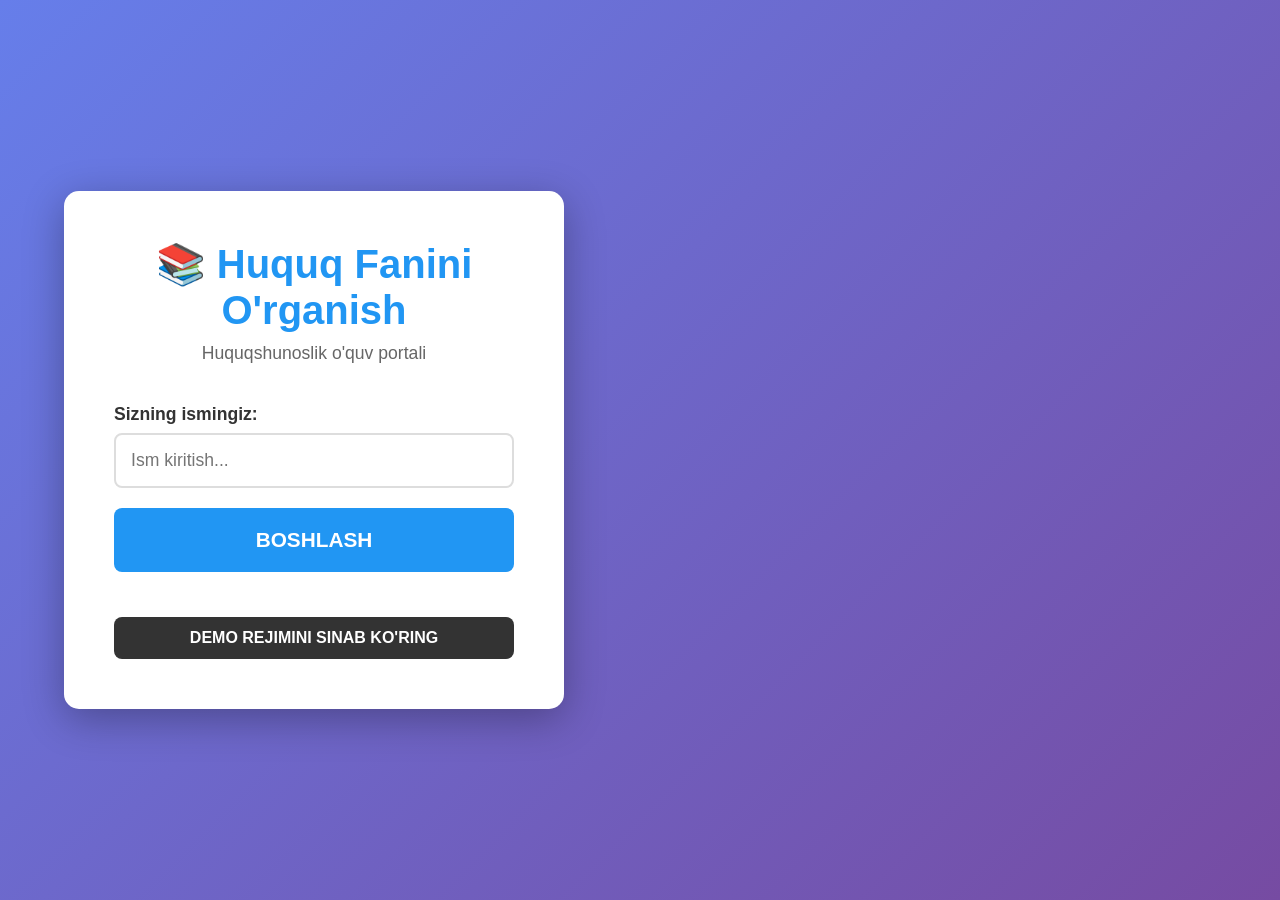
<file: templates/index.html>
<!DOCTYPE html>
<html lang="uz">
<head>
    <meta charset="UTF-8">
    <meta name="viewport" content="width=device-width, initial-scale=1.0">
    <title>Huquq Fanini O'rganish - Kirish</title>
    <link rel="stylesheet" href="/static/css/style.css">
</head>
<body class="login-page">
    <div class="container">
        <div class="login-box">
            <!-- SARLAVHA -->
            <h1 class="app-title">📚 Huquq Fanini O'rganish</h1>
            <p class="app-subtitle">Huquqshunoslik o'quv portali</p>
            
            <!-- LOGIN FORMA -->
            <form id="loginForm" class="form-group">
                <div class="form-field">
                    <label for="username">Sizning ismingiz:</label>
                    <input 
                        type="text" 
                        id="username" 
                        placeholder="Ism kiritish..." 
                        required
                        class="input-field"
                    >
                </div>
                
                <button type="submit" class="btn btn-primary btn-large">
                    Boshlash
                </button>
            </form>
            
            <!-- DEMO TUGMASI -->
            <button class="btn btn-secondary" onclick="demoLogin()">
                Demo Rejimini Sinab Ko'ring
            </button>
            
            <!-- ERROR XABARI -->
            <div id="errorMessage" class="error-message"></div>
        </div>
    </div>

    <script>
        // Login formasi
        document.getElementById('loginForm').addEventListener('submit', function(e) {
            e.preventDefault();
            const username = document.getElementById('username').value.trim();
            
            if (!username) {
                showError('Ism kiritish shart!');
                return;
            }
            
            // Foydalanuvchi yaratish va menu sahifasiga o'tish
            fetch('/api/user/create', {
                method: 'POST',
                headers: {
                    'Content-Type': 'application/json'
                },
                body: JSON.stringify({ username: username })
            })
            .then(response => response.json())
            .then(data => {
                if (data.success) {
                    // Menu sahifasiga o'tish
                    window.location.href = `/menu?username=${username}`;
                } else {
                    showError(data.message);
                }
            })
            .catch(error => {
                console.error('Xato:', error);
                showError('Xato yuz berdi. Qayta urinib ko\'ring.');
            });
        });
        
        // Demo rejimini ishga tushurish
        function demoLogin() {
            const demoUsername = 'demo_user_' + Date.now();
            window.location.href = `/menu?username=${demoUsername}`;
        }
        
        // Xato xabarini ko'rsatish
        function showError(message) {
            const errorDiv = document.getElementById('errorMessage');
            errorDiv.textContent = message;
            errorDiv.style.display = 'block';
            setTimeout(() => {
                errorDiv.style.display = 'none';
            }, 3000);
        }
    </script>
</body>
</html>
</file>
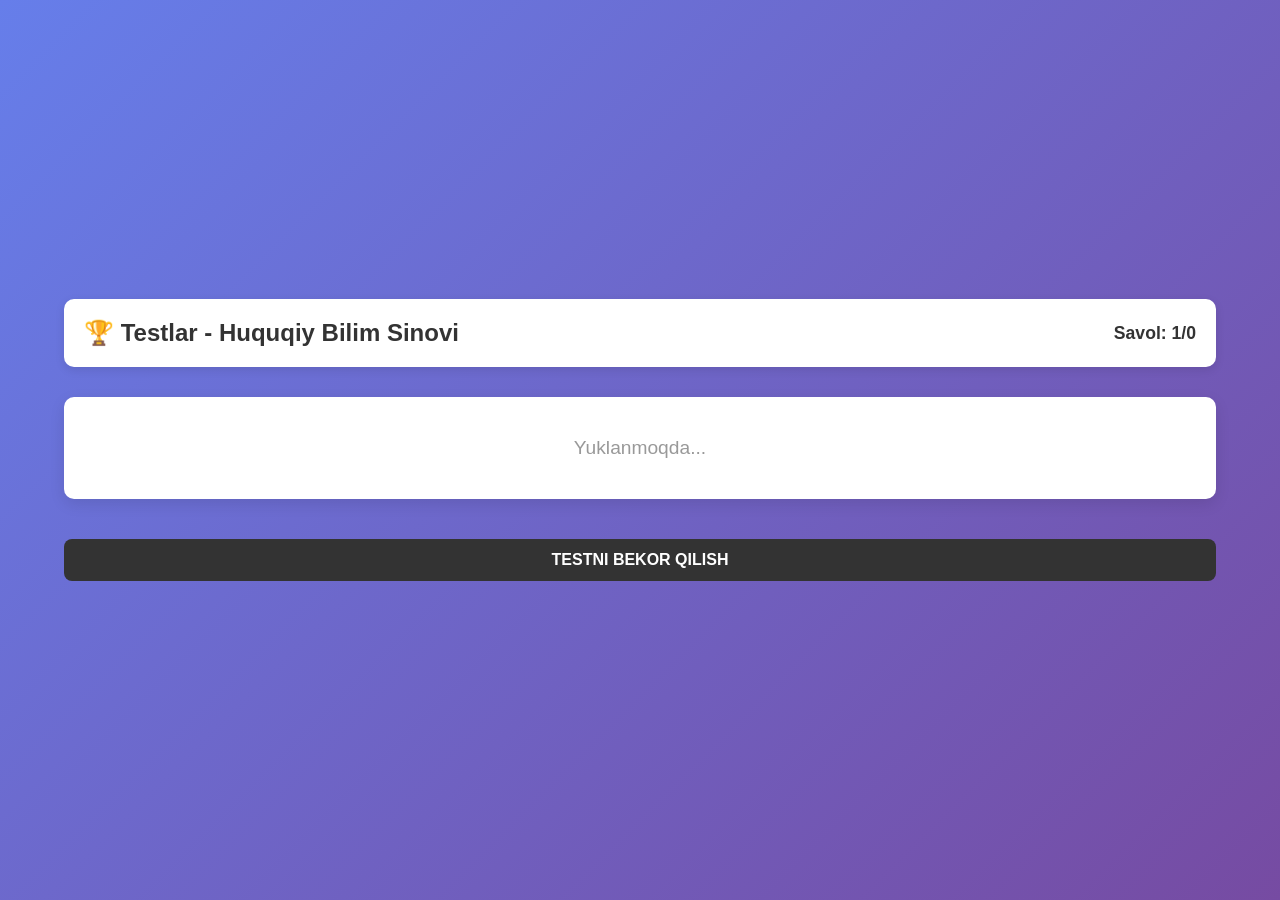
<file: new_test_page2.html>
<!DOCTYPE html>
<html lang="uz">
<head>
    <meta charset="UTF-8">
    <meta name="viewport" content="width=device-width, initial-scale=1.0">
    <title>Test</title>
    <link rel="stylesheet" href="/static/css/style.css">
</head>
<body>
    <div class="container">
        <div class="header">
            <h2>🏆 Testlar - Huquqiy Bilim Sinovi</h2>
            <div style="text-align: right;">
                <div id="testProgress" style="font-size: 1.1em; font-weight: bold;">Savol: <span id="currentQ">1</span>/<span id="totalQ">0</span></div>
            </div>
        </div>
        <div id="debugLog" style="font-size:0.9em;color:#666;margin-top:8px;text-align:left;display:none;"></div>
        
        <div id="testContent" class="quiz-container">
            <div id="loadingMessage" style="text-align: center; font-size: 1.2em; color: #999;">
                Yuklanmoqda...
            </div>
        </div>
        
        <!-- TUGMALAR -->
        <div style="text-align: center; margin: 20px 0;">
            <button class="btn btn-success" id="submitBtn" onclick="submitAnswer()" style="display: none;">
                Javobni Tekshirish ✓
            </button>
            <button class="btn btn-primary" id="nextBtn" onclick="nextQuestion()" style="display: none;">
                Keyingi Savol →
            </button>
            <button class="btn btn-secondary" onclick="goBack()">
                Testni Bekor Qilish
            </button>
        </div>
        
        <!-- NATIJALAR SAHIFASI -->
        <div id="resultsPage" style="display: none;">
            <div class="quiz-container" style="text-align: center;">
                <h2 style="font-size: 2em; margin-bottom: 20px;">📊 Natijalar</h2>
                <div style="font-size: 3em; font-weight: bold; color: #4CAF50; margin-bottom: 20px;">
                    <span id="finalScore">0</span> / <span id="finalTotal">0</span>
                </div>
                <div style="font-size: 1.5em; margin-bottom: 30px;">
                    Sizning natijangiz: <strong id="percentage">0%</strong>
                </div>
                <div id="resultMessage" style="font-size: 1.3em; margin-bottom: 30px;"></div>
                <button class="btn btn-primary btn-large" onclick="goBack()">
                    Menyuga Qaytish
                </button>
            </div>
        </div>
    </div>

    <script>
        let allQuestions = [];
        let testQuestions = [];
        let currentIndex = 0;
        let correctCount = 0;
        let selectedAnswer = null;
        const username = new URLSearchParams(window.location.search).get('username');

        window.addEventListener('load', function() {
            const debug = document.getElementById('debugLog');
            function showDebug(msg, isError){ debug.style.display='block'; debug.textContent = msg; if(isError) debug.style.color='red'; }

            const controller = new AbortController();
            const timeout = setTimeout(() => { controller.abort(); showDebug('So' + "'rov vaqti tugadi (timeout).'); }, 8000);

            fetch(window.location.origin + '/api/questions', { signal: controller.signal, cache: 'no-store' })
                .then(response => response.json())
                .then(data => {
                    clearTimeout(timeout);
                    console.log('Loaded /api/questions:', data);
                    showDebug('Savollar serverdan yuklandi.');
                    // Accept both {success: true, questions: [...]} and direct array responses
                    const questionsList = Array.isArray(data) ? data : (data.questions || []);
                    if (questionsList && questionsList.length > 0) {
                        allQuestions = questionsList.filter(q => q.type === 'multiple_choice' || q.type === 'fill_blank');
                        // If there are no usable questions after filtering, show a clear message
                        if (allQuestions.length === 0) {
                            document.getElementById('testContent').innerHTML = '<p style="text-align:center; color:#999;'>Test savollari topilmadi.</p>';
                            document.getElementById('loadingMessage').style.display = 'none';
                            return;
                        }
                        selectRandomQuestions();
                    } else {
                        console.warn('No questions returned from API');
                        showDebug('Server bo\'sh javob qaytardi yoki savollar topilmadi.', true);
                        document.getElementById('testContent').innerHTML = '<p style="text-align:center; color:#999;'>Savollar topilmadi yoki server bo\'sh javob qaytardi.</p>';
                        document.getElementById('loadingMessage').style.display = 'none';
                    }
                })
                .catch(error => {
                    console.error('Savollarni yuklash xatosi:', error);
                    const msg = (error.name === 'AbortError') ? 'So' + "'rov bekor qilindi (timeout).'" : ('Xato: ' + (error.message || error));
                    showDebug('Savollarni yuklash xatosi: ' + msg, true);
                    document.getElementById('testContent').innerHTML = '<p style="text-align:center; color:red;">Savollarni yuklashda xato yuz berdi. Iltimos, internet aloqangizni yoki server holatini tekshiring.</p>';
                    document.getElementById('loadingMessage').style.display = 'none';
                });
        });

        function selectRandomQuestions() {
            const shuffled = [...allQuestions].sort(() => Math.random() - 0.5);
            testQuestions = shuffled.slice(0, Math.min(20, shuffled.length));
            document.getElementById('totalQ').textContent = testQuestions.length;
            currentIndex = 0;
            correctCount = 0;
            if (testQuestions.length > 0) {
                showQuestion(0);
            } else {
                document.getElementById('testContent').innerHTML = '<p style="text-align:center; color:#999;">Test savollari topilmadi.</p>';
                document.getElementById('loadingMessage').style.display = 'none';
            }
        }

        function showQuestion(index) {
            if (index >= testQuestions.length) {
                finishTest();
                return;
            }

            currentIndex = index;
            selectedAnswer = null;
            document.getElementById('currentQ').textContent = index + 1;

            const question = testQuestions[index];
            const questionText = question.question || question.question_uz || question.sentence_uz || 'Savol mavjud emas';
            const hintText = question.type === 'fill_blank' ? 'Bo\'sh joyni to\'ldiring.' : 'To\'g\'ri javob variantini tanlang.';

            const contentHtml = `
                <div class="question-number">Savol ${index + 1} / ${testQuestions.length}</div>
                <div class="question-text">${questionText}</div>
                <div id="feedbackText" style="margin: 16px 0 0; font-size: 1em; color: #333;"></div>
                <div style="margin: 18px 0 8px; color: #555; font-style: italic;">${hintText}</div>
                <div id="optionsContainer" class="options"></div>
            `;

            const target = document.getElementById('testContent');
            target.innerHTML = contentHtml;

            const optionsContainer = document.getElementById('optionsContainer');
            question.options.forEach((option, idx) => {
                const button = document.createElement('button');
                button.type = 'button';
                button.className = 'option-btn';
                button.dataset.value = option;
                button.textContent = (question.type === 'multiple_choice' ? String.fromCharCode(65 + idx) + ') ' : '') + option;
                button.addEventListener('click', function() {
                    selectOption(this.dataset.value, this);
                });
                optionsContainer.appendChild(button);
            });

            document.getElementById('loadingMessage').style.display = 'none';
            document.getElementById('submitBtn').style.display = 'inline-block';
            document.getElementById('nextBtn').style.display = 'none';
        }

        function selectOption(answer, button) {
            console.log('selectOption called:', answer);
            selectedAnswer = answer;
            document.querySelectorAll('.option-btn').forEach(btn => btn.classList.remove('selected'));
            button.classList.add('selected');
        }

        function submitAnswer() {
            console.log('submitAnswer called, selectedAnswer=', selectedAnswer);
            if (selectedAnswer === null) {
                alert('Iltimos, variantni tanlang!');
                return;
            }

            const question = testQuestions[currentIndex];
            fetch('/api/check-answer', {
                method: 'POST',
                headers: { 'Content-Type': 'application/json' },
                body: JSON.stringify({ question_id: question.id, answer: selectedAnswer, username: username })
            })
            .then(response => {
                console.log('fetch /api/check-answer response status', response.status);
                return response.json();
            })
            .then(data => {
                console.log('/api/check-answer returned', data);
                const selectedButton = document.querySelector('.option-btn.selected');
                if (data.is_correct) {
                    correctCount++;
                    selectedButton && selectedButton.classList.add('correct');
                    document.getElementById('feedbackText').textContent = '✓ To\'g\'ri javob!';
                } else {
                    selectedButton && selectedButton.classList.add('incorrect');
                    document.getElementById('feedbackText').textContent = '✗ Noto\'g\'ri javob. ' + data.explanation;
                    document.querySelectorAll('.option-btn').forEach(btn => {
                        if (btn.textContent.trim().endsWith(data.correct_answer) || btn.textContent.includes(data.correct_answer)) {
                            btn.classList.add('correct');
                        }
                    });
                }
                document.getElementById('submitBtn').style.display = 'none';
                document.getElementById('nextBtn').style.display = 'inline-block';
            })
            .catch(error => {
                console.error('Xato:', error);
                document.getElementById('feedbackText').textContent = 'Xato yuz berdi. Qayta urinib ko\'ring.';
            });
        }

        function nextQuestion() {
            if (currentIndex + 1 >= testQuestions.length) {
                finishTest();
            } else {
                showQuestion(currentIndex + 1);
            }
        }

        function finishTest() {
            const total = testQuestions.length;
            const percentage = total ? Math.round((correctCount / total) * 100) : 0;
            let message = '';
            if (percentage >= 90) {
                message = '🌟 Ajoyib! Siz a\'lo natija oldingiz!';
            } else if (percentage >= 70) {
                message = '👍 Yaxshi! Davom eting!';
            } else if (percentage >= 50) {
                message = '📚 O\'rtacha. Yana mashq qiling!';
            } else {
                message = '💪 Yana urinib ko\'ring!';
            }

            document.getElementById('finalScore').textContent = correctCount;
            document.getElementById('finalTotal').textContent = total;
            document.getElementById('percentage').textContent = percentage + '%';
            document.getElementById('resultMessage').textContent = message;
            document.getElementById('testContent').style.display = 'none';
            document.getElementById('testProgress').style.display = 'none';
            document.getElementById('submitBtn').style.display = 'none';
            document.getElementById('nextBtn').style.display = 'none';
            document.getElementById('resultsPage').style.display = 'block';

            if (username) {
                fetch('/api/test/result', {
                    method: 'POST',
                    headers: { 'Content-Type': 'application/json' },
                    body: JSON.stringify({ username: username, correct: correctCount, total: total })
                }).catch(error => console.error('Natijani saqlashda xato:', error));
            }
        }

        function goBack() {
            window.location.href = `/menu?username=${username}`;
        }
    </script>
</body>
</html>
</file>
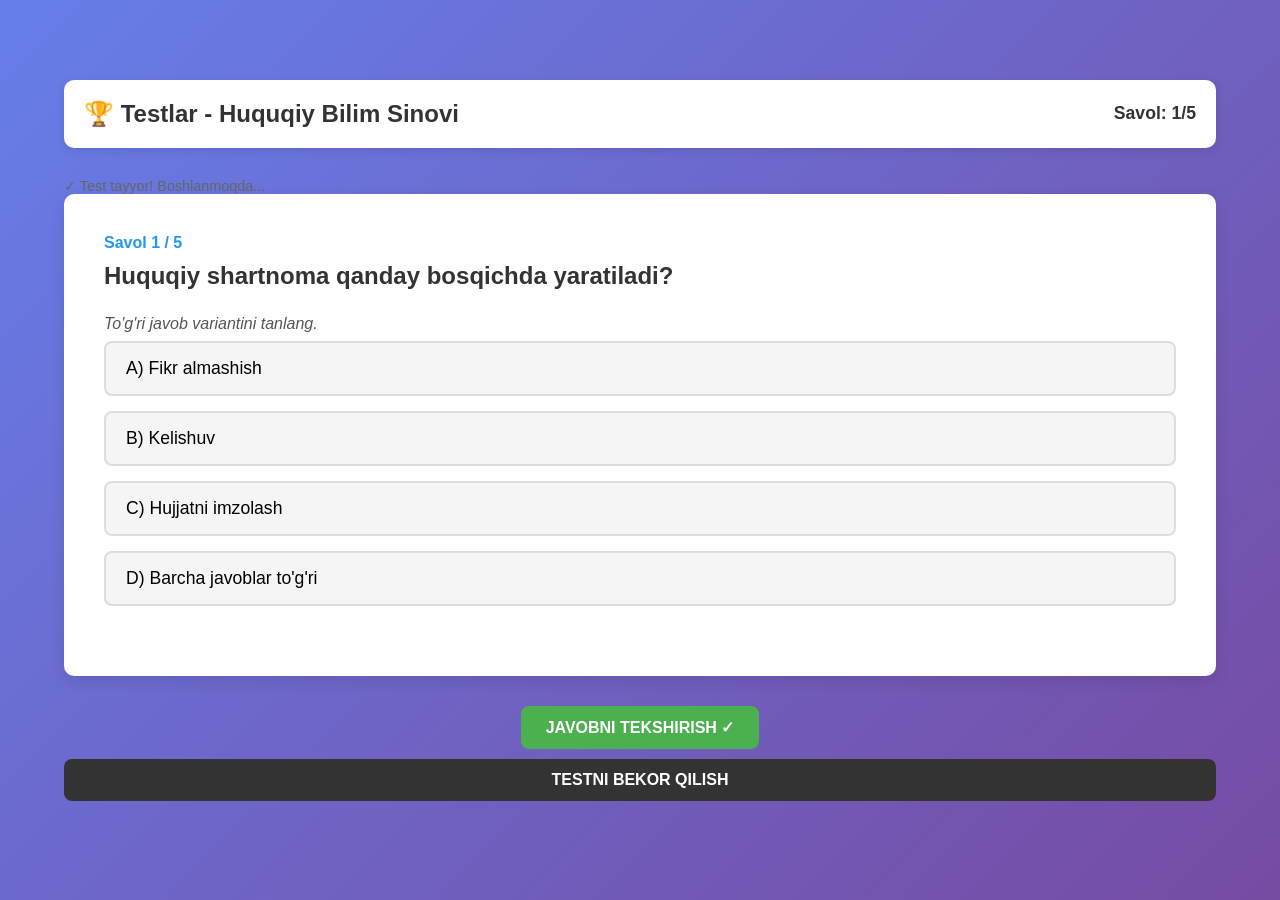
<file: test_rendered.html>
<!DOCTYPE html>
<html lang="uz">
<head>
    <meta charset="UTF-8">
    <meta name="viewport" content="width=device-width, initial-scale=1.0">
    <title>Test</title>
    <link rel="stylesheet" href="/static/css/style.css">
</head>
<body>
    <div class="container">
        <div class="header">
            <h2>🏆 Testlar - Huquqiy Bilim Sinovi</h2>
            <div style="text-align: right;">
                <div id="testProgress" style="font-size: 1.1em; font-weight: bold;">Savol: <span id="currentQ">1</span>/<span id="totalQ">0</span></div>
            </div>
        </div>
        <div id="debugLog" style="font-size:0.9em;color:#666;margin-top:8px;text-align:left;display:none;"></div>
        <div id="loadingMessage" style="text-align: center; font-size: 1.2em; color: #999; padding: 30px;">
            ⏳ Yuklanmoqda...
        </div>
        
        <div id="testContent" class="quiz-container" style="display:none;">
        </div>
        
        <!-- TUGMALAR -->
        <div style="text-align: center; margin: 20px 0;">
            <button class="btn btn-success" id="submitBtn" onclick="submitAnswer()" style="display: none;">
                Javobni Tekshirish ✓
            </button>
            <button class="btn btn-primary" id="nextBtn" onclick="nextQuestion()" style="display: none;">
                Keyingi Savol →
            </button>
            <button class="btn btn-secondary" onclick="goBack()">
                Testni Bekor Qilish
            </button>
        </div>
        
        <!-- NATIJALAR SAHIFASI -->
        <div id="resultsPage" style="display: none;">
            <div class="quiz-container" style="text-align: center;">
                <h2 style="font-size: 2em; margin-bottom: 20px;">📊 Natijalar</h2>
                <div style="font-size: 3em; font-weight: bold; color: #4CAF50; margin-bottom: 20px;">
                    <span id="finalScore">0</span> / <span id="finalTotal">0</span>
                </div>
                <div style="font-size: 1.5em; margin-bottom: 30px;">
                    Sizning natijangiz: <strong id="percentage">0%</strong>
                </div>
                <div id="resultMessage" style="font-size: 1.3em; margin-bottom: 30px;"></div>
                <button class="btn btn-primary btn-large" onclick="goBack()">
                    Menyuga Qaytish
                </button>
            </div>
        </div>
    </div>

    <script>
        let allQuestions = [];
        let testQuestions = [];
        let currentIndex = 0;
        let correctCount = 0;
        let currentScore = 0; // Ball tizimi uchun maxsus o'zgaruvchi
        let selectedAnswer = null;
        const username = new URLSearchParams(window.location.search).get('username') || 'Guest';
        // Server-injected questions (fallback) — provided by app.py
        const SERVER_QUESTIONS = (typeof window !== 'undefined' && window.__SERVER_QUESTIONS__) || [{"details": "Bu bo\u0027lim fuqarolik shartnomalari, meros huquqi, erkinliklar va javobgarliklarni o\u0027rganishga yordam beradi.", "id": 1, "summary": "Fuqarolik huquqi shaxslar, mulk, shartnomalar va oilaviy munosabatlar bilan bog\u0027liq huquqiy munosabatlarni tartibga soladi.", "title": "Fuqarolik huquqi", "type": "lesson"}, {"details": "Jinoiy huquqda jinoyatni aniqlash, jazolarni belgilash va jabrlanuvchi huquqlarini himoya qilish asosiy masalalardir.", "id": 2, "summary": "Jinoiy huquq jinoyat, jazo va sud jarayonini tartibga soladi.", "title": "Jinoiy huquq", "type": "lesson"}, {"details": "Bu bo\u0027lim davlat organlari, konstitutsiya mazmuni va asosiy erkinliklar haqida bilimlarni oshiradi.", "id": 3, "summary": "Konstitutsiyaviy huquq davlat tuzilishi, fuqarolarning huquqlari va davlat hokimiyatining asosiy tamoyillarini o\u0027z ichiga oladi.", "title": "Konstitutsiyaviy huquq", "type": "lesson"}, {"details": "Bu dars shartnoma tuzish shartlari, majburiyatlarning yuzaga kelishi va shartnomani buzish oqibatlarini ko\u0027rib chiqadi.", "id": 9, "summary": "Shartnomalar huquqi tomonlarning huquqlari va majburiyatlarini belgilaydigan asosiy huquqiy vositadir.", "title": "Huquqiy shartnomalar asoslari", "type": "lesson"}, {"correct_answer": "3", "explanation": "Shartnoma jarayoni barcha bosqichlarni o\u0027z ichiga oladi: fikr almashish, kelishuv va imzolash.", "id": 5, "options": ["Fikr almashish", "Kelishuv", "Hujjatni imzolash", "Barcha javoblar to\u0027g\u0027ri"], "question": "Huquqiy shartnoma qanday bosqichda yaratiladi?", "question_uz": "Huquqiy shartnoma qanday bosqichda yaratiladi?", "type": "multiple_choice"}, {"correct_answer": "bo\u0027yicha", "explanation": "Shartnoma ikki tomon o\u0027rtasida tuzilib, ularning huquq va majburiyatlari bo\u0027yicha amal qiladi.", "id": 10, "options": ["uchun", "bo\u0027yicha", "o\u0027rtasida", "bilan"], "sentence": "Huquqiy shartnoma ikki tomon _____ amal qiladi.", "sentence_uz": "Huquqiy shartnoma ikki tomon _____ amal qiladi.", "type": "fill_blank"}, {"correct_answer": "1", "explanation": "Fuqarolik ishlarini ko\u0027pincha fuqarolik sudlari ko\u0027rib chiqadi.", "id": 6, "options": ["Ustav sudlari", "Fuqarolik sudlari", "Jinoiy sudlar", "Konstitutsiyaviy sudlar"], "question": "Qaysi sud turlari odatda fuqarolik ishlarini ko\u0027rib chiqadi?", "question_uz": "Qaysi sud turlari odatda fuqarolik ishlarini ko\u0027rib chiqadi?", "type": "multiple_choice"}, {"correct_answer": "asosida", "explanation": "Jinoiy javobgarlik shaxsning xatti-harakatlari asosida belgilanadi.", "id": 7, "options": ["faqat", "asosida", "umuman", "faqatgina"], "sentence": "Jinoiy javobgarlikda ism _____ keladigan shaxsga yuklanadi.", "sentence_uz": "Jinoiy javobgarlikda ism _____ keladigan shaxsga yuklanadi.", "type": "fill_blank"}, {"correct_answer": "0", "explanation": "Konstitutsiyaviy huquq davlat tuzilishi va boshqaruv tamoyillarini o\u0027z ichiga oladi.", "id": 8, "options": ["Davlat tuzilishi", "Xorijiy siyosat", "Solik stavkalari", "Davlat byudjeti"], "question": "Konstitutsiyaviy huquqqa nimalar kiradi?", "question_uz": "Konstitutsiyaviy huquqqa nimalar kiradi?", "type": "multiple_choice"}];

        function showDebug(msg, isError) {
            const debug = document.getElementById('debugLog');
            if (debug) {
                debug.style.display = 'block';
                debug.textContent = msg;
                if (isError) debug.style.color = 'red';
            }
            console.log(msg);
        }

        window.addEventListener('load', function() {
            console.log('=== TEST PAGE LOADED ===');
            console.log('Username:', username);
            
            // Fayl tizimidan to'g'ridan-to'g'ri ochilganda absolyut URL ishlatish
            let apiUrl = '/api/questions';
            if (window.location.protocol === 'file:') {
                apiUrl = 'http://127.0.0.1:5005/api/questions';
                showDebug('Fayl tizimi orqali ochilgan. Local server URL: ' + apiUrl);
            }

            console.log('Fetching:', apiUrl);
            showDebug('📡 Savollarni yuklash...');

            // If server injected questions are available, use them immediately
            if (SERVER_QUESTIONS && Array.isArray(SERVER_QUESTIONS) && SERVER_QUESTIONS.length > 0) {
                showDebug('✓ Using server-injected questions (' + SERVER_QUESTIONS.length + ')');
                const questionsList = SERVER_QUESTIONS;
                // show raw
                const dbgEl2 = document.getElementById('debugLog');
                if (dbgEl2) { try { dbgEl2.style.display = 'block'; dbgEl2.textContent = JSON.stringify(questionsList, null, 2); dbgEl2.style.whiteSpace = 'pre-wrap'; } catch(e) { dbgEl2.textContent = 'Could not stringify server questions'; } }
                const useableQuestions = questionsList.filter(q => { return (q.type === 'multiple_choice' || q.type === 'fill_blank') && q.id && q.options; });
                allQuestions = useableQuestions;
                if (allQuestions.length === 0) {
                    showDebug('❌ Test savollari topilmadi (server-injected)', true);
                    const tcEl2 = document.getElementById('testContent');
                    if (tcEl2) { tcEl2.style.display = 'block'; tcEl2.innerHTML = '<p style="text-align:center; color:#999;">Test savollari topilmadi (barcha savollar dars turi).</p>'; }
                    const lm2 = document.getElementById('loadingMessage'); if (lm2) lm2.style.display = 'none';
                    return;
                }
                showDebug('✓ Test tayyor! Boshlanmoqda...');
                const lm3 = document.getElementById('loadingMessage'); if (lm3) lm3.style.display = 'none';
                const tcShow = document.getElementById('testContent'); if (tcShow) tcShow.style.display = 'block';
                selectRandomQuestions();
                return;
            }

            fetch(apiUrl, { 
                method: 'GET',
                headers: { 'Accept': 'application/json' }
            })
            .then(response => {
                console.log('✓ Response status:', response.status);
                if (!response.ok) {
                    throw new Error('HTTP ' + response.status + ' ' + response.statusText);
                }
                return response.json();
            })
            .then(data => {
                showDebug('✓ Server javob berdi.');
                
                const questionsList = Array.isArray(data) ? data : (data.questions || []);
                // Show raw questions in debug area for easier diagnosis
                const dbgEl = document.getElementById('debugLog');
                if (dbgEl) {
                    try { dbgEl.style.display = 'block'; dbgEl.textContent = JSON.stringify(questionsList, null, 2); dbgEl.style.whiteSpace = 'pre-wrap'; } catch(e) { dbgEl.textContent = 'Could not stringify data'; }
                }

                const useableQuestions = questionsList.filter(q => {
                    return (q.type === 'multiple_choice' || q.type === 'fill_blank') && q.id && q.options;
                });
                
                allQuestions = useableQuestions;
                
                if (allQuestions.length === 0) {
                    showDebug('❌ Test savollari topilmadi', true);
                    const tcEl = document.getElementById('testContent');
                    if (tcEl) { tcEl.style.display = 'block'; tcEl.innerHTML = '<p style="text-align:center; color:#999;">Test savollari topilmadi (barcha savollar dars turi).</p>'; }
                    const lm = document.getElementById('loadingMessage');
                    if (lm) lm.style.display = 'none';
                    return;
                }
                
                showDebug('✓ Test tayyor! Boshlanmoqda...');
                const dbgLog = document.getElementById('debugLog');
                if (dbgLog) dbgLog.style.display = 'none';
                const lm2 = document.getElementById('loadingMessage');
                if (lm2) lm2.style.display = 'none';
                selectRandomQuestions();
            })
            .catch(error => {
                console.error('❌ FETCH ERROR:', error);
                const displayError = "Tarmoq xatosi yoki server ishlamayapti. Iltimos serverni (app.py) ishga tushiring.";
                
                showDebug('❌ XATO: ' + displayError, true);
                const tcErr = document.getElementById('testContent');
                if (tcErr) { tcErr.style.display = 'block'; tcErr.innerHTML = '<p style="text-align:center; color:red;"><strong>XATO:</strong><br/>' + displayError + '<br/><br/><small>Testlarni yuklashda muammo yuzaga keldi.</small></p>'; }
                const lmErr = document.getElementById('loadingMessage');
                if (lmErr) lmErr.style.display = 'none';
            });
        });

        function selectRandomQuestions() {
            const shuffled = [...allQuestions].sort(() => Math.random() - 0.5);
            testQuestions = shuffled.slice(0, Math.min(20, shuffled.length));
            document.getElementById('totalQ').textContent = testQuestions.length;
            currentIndex = 0;
            correctCount = 0;
            currentScore = 0;
            if (testQuestions.length > 0) {
                showQuestion(0);
            } else {
                const tcEl2 = document.getElementById('testContent');
                if (tcEl2) { tcEl2.style.display = 'block'; tcEl2.innerHTML = '<p style="text-align:center; color:#999;">Test savollari topilmadi.</p>'; }
                const lm3 = document.getElementById('loadingMessage');
                if (lm3) lm3.style.display = 'none';
            }
        }

        function showQuestion(index) {
            if (index >= testQuestions.length) {
                finishTest();
                return;
            }

            currentIndex = index;
            selectedAnswer = null;
            document.getElementById('currentQ').textContent = index + 1;

            const question = testQuestions[index];
            const questionText = question.question || question.question_uz || question.sentence_uz || 'Savol mavjud emas';
            const hintText = question.type === 'fill_blank' ? 'Bo\'sh joyni to\'ldiring.' : 'To\'g\'ri javob variantini tanlang.';

            const contentHtml = `
                <div class="question-number">Savol ${index + 1} / ${testQuestions.length}</div>
                <div class="question-text">${questionText}</div>
                <div id="feedbackText" style="margin: 16px 0 0; font-size: 1.1em; font-weight:bold; color: #333;"></div>
                <div style="margin: 18px 0 8px; color: #555; font-style: italic;">${hintText}</div>
                <div id="optionsContainer" class="options"></div>
            `;

            const target = document.getElementById('testContent');
            target.innerHTML = contentHtml;

            const optionsContainer = document.getElementById('optionsContainer');
            question.options.forEach((option, idx) => {
                const button = document.createElement('button');
                button.type = 'button';
                button.className = 'option-btn';
                button.dataset.value = option;
                button.textContent = (question.type === 'multiple_choice' ? String.fromCharCode(65 + idx) + ') ' : '') + option;
                button.addEventListener('click', function() {
                    selectOption(this.dataset.value, this);
                });
                optionsContainer.appendChild(button);
            });

            const loadingMsg = document.getElementById('loadingMessage');
            if (loadingMsg) loadingMsg.style.display = 'none';
            const testContentEl = document.getElementById('testContent');
            if (testContentEl) testContentEl.style.display = 'block';
            document.getElementById('submitBtn').style.display = 'inline-block';
            document.getElementById('nextBtn').style.display = 'none';
        }

        function selectOption(answer, button) {
            selectedAnswer = answer;
            document.querySelectorAll('.option-btn').forEach(btn => btn.classList.remove('selected'));
            button.classList.add('selected');
        }

        function submitAnswer() {
            if (selectedAnswer === null) {
                alert('Iltimos, variantni tanlang!');
                return;
            }

            const question = testQuestions[currentIndex];
            let apiCheckUrl = '/api/check-answer';
            if (window.location.protocol === 'file:') {
                apiCheckUrl = 'http://127.0.0.1:5005/api/check-answer';
            }

            fetch(apiCheckUrl, {
                method: 'POST',
                headers: { 'Content-Type': 'application/json' },
                body: JSON.stringify({ question_id: question.id, answer: selectedAnswer, username: username })
            })
            .then(response => response.json())
            .then(data => {
                const selectedButton = document.querySelector('.option-btn.selected');
                const feedbackEl = document.getElementById('feedbackText');
                
                if (data.is_correct) {
                    correctCount++;
                    currentScore += 1; // To'g'ri javob uchun 1 ball qo'shiladi
                    selectedButton && selectedButton.classList.add('correct');
                    feedbackEl.textContent = '✓ To\'g\'ri javob! (+1 ball)';
                    feedbackEl.style.color = 'green';
                } else {
                    currentScore -= 1; // Noto'g'ri javob uchun 1 ball ayiriladi
                    selectedButton && selectedButton.classList.add('incorrect');
                    feedbackEl.textContent = '✗ Noto\'g\'ri javob. (-1 ball) ' + (data.explanation || '');
                    feedbackEl.style.color = 'red';
                    
                    document.querySelectorAll('.option-btn').forEach(btn => {
                        if (btn.textContent.trim().endsWith(data.correct_answer) || btn.textContent.includes(data.correct_answer)) {
                            btn.classList.add('correct');
                        }
                    });
                }
                
                document.querySelectorAll('.option-btn').forEach(btn => btn.disabled = true);
                document.getElementById('submitBtn').style.display = 'none';
                document.getElementById('nextBtn').style.display = 'inline-block';
            })
            .catch(error => {
                console.error('Xato:', error);
                document.getElementById('feedbackText').textContent = 'Xato yuz berdi. Qayta urinib ko\'ring.';
            });
        }

        function nextQuestion() {
            if (currentIndex + 1 >= testQuestions.length) {
                finishTest();
            } else {
                showQuestion(currentIndex + 1);
            }
        }

        function finishTest() {
            const total = testQuestions.length;
            const percentage = total ? Math.round((Math.max(0, currentScore) / total) * 100) : 0;
            let message = '';
            
            if (percentage >= 90) {
                message = '🌟 Ajoyib! Siz a\'lo natija oldingiz!';
            } else if (percentage >= 70) {
                message = '👍 Yaxshi! Davom eting!';
            } else if (percentage >= 50) {
                message = '📚 O\'rtacha. Yana mashq qiling!';
            } else {
                message = '💪 Yana urinib ko\'ring!';
            }

            document.getElementById('finalScore').textContent = currentScore;
            document.getElementById('finalTotal').textContent = total;
            document.getElementById('percentage').textContent = percentage + '%';
            document.getElementById('resultMessage').textContent = message;
            
            document.getElementById('testContent').style.display = 'none';
            document.getElementById('testProgress').style.display = 'none';
            document.getElementById('submitBtn').style.display = 'none';
            document.getElementById('nextBtn').style.display = 'none';
            document.getElementById('resultsPage').style.display = 'block';

            if (username && username !== 'Guest') {
                let apiResultUrl = '/api/test/result';
                if (window.location.protocol === 'file:') {
                    apiResultUrl = 'http://127.0.0.1:5005/api/test/result';
                }
                
                fetch(apiResultUrl, {
                    method: 'POST',
                    headers: { 'Content-Type': 'application/json' },
                    body: JSON.stringify({ username: username, correct: currentScore, total: total })
                }).catch(error => console.error('Natijani saqlashda xato:', error));
            }
        }

        function goBack() {
            if (window.location.protocol === 'file:') {
                window.history.back();
            } else {
                window.location.href = `/menu?username=${username}`;
            }
        }
    </script>
</body>
</html>
</file>
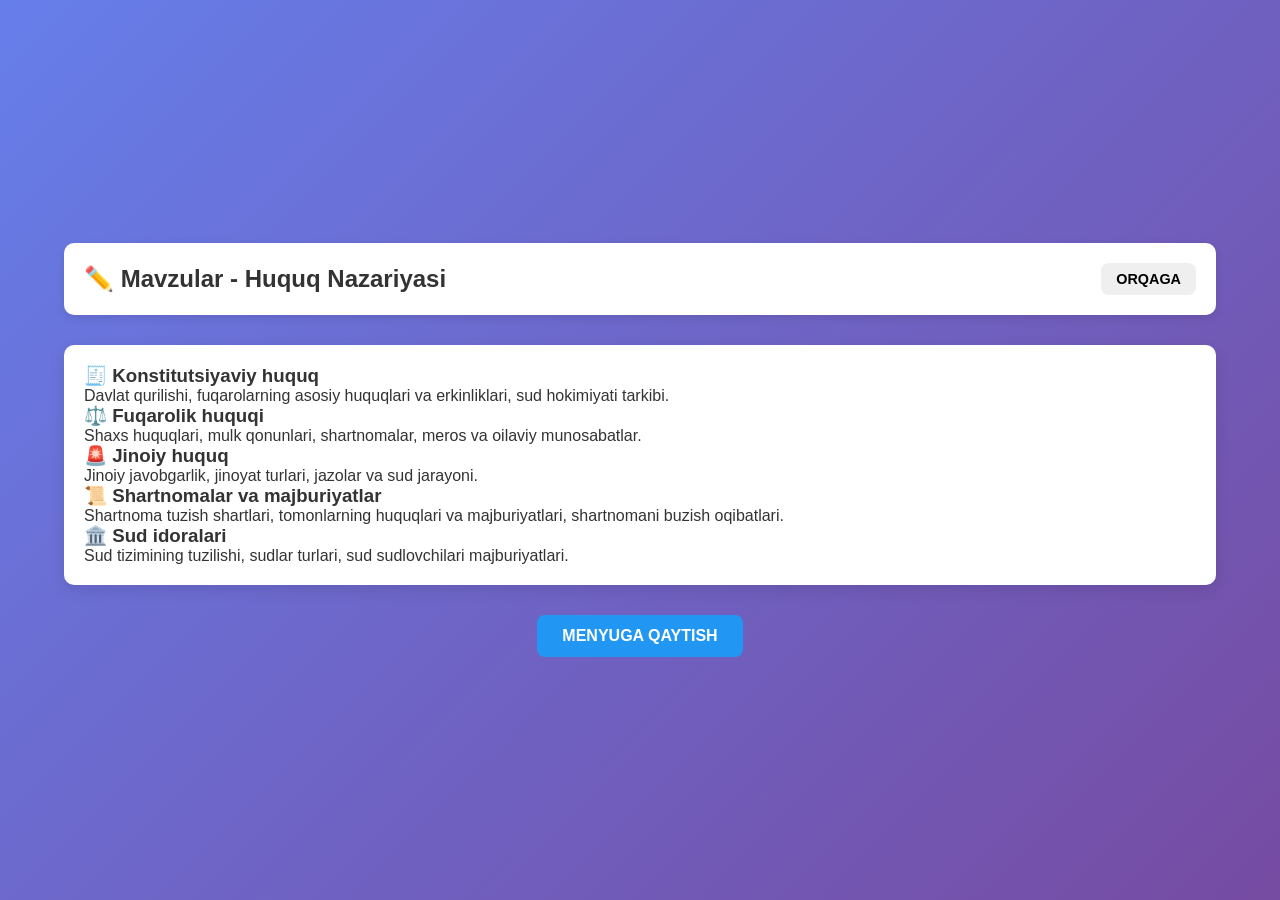
<file: templates/grammar.html>
<!DOCTYPE html>
<html lang="uz">
<head>
    <meta charset="UTF-8">
    <meta name="viewport" content="width=device-width, initial-scale=1.0">
    <title>Mavzular - Huquq Nazariyasi</title>
    <link rel="stylesheet" href="/static/css/style.css">
</head>
<body>
    <div class="container">
        <div class="header">
            <h2>✏️ Mavzular - Huquq Nazariyasi</h2>
            <button class="btn btn-small" onclick="goBack()">Orqaga</button>
        </div>
        
        <div class="quiz-container" style="padding: 20px;">
            <div class="topic-card">
                <h3>🧾 Konstitutsiyaviy huquq</h3>
                <p>Davlat qurilishi, fuqarolarning asosiy huquqlari va erkinliklari, sud hokimiyati tarkibi.</p>
            </div>
            <div class="topic-card">
                <h3>⚖️ Fuqarolik huquqi</h3>
                <p>Shaxs huquqlari, mulk qonunlari, shartnomalar, meros va oilaviy munosabatlar.</p>
            </div>
            <div class="topic-card">
                <h3>🚨 Jinoiy huquq</h3>
                <p>Jinoiy javobgarlik, jinoyat turlari, jazolar va sud jarayoni.</p>
            </div>
            <div class="topic-card">
                <h3>📜 Shartnomalar va majburiyatlar</h3>
                <p>Shartnoma tuzish shartlari, tomonlarning huquqlari va majburiyatlari, shartnomani buzish oqibatlari.</p>
            </div>
            <div class="topic-card">
                <h3>🏛️ Sud idoralari</h3>
                <p>Sud tizimining tuzilishi, sudlar turlari, sud sudlovchilari majburiyatlari.</p>
            </div>
        </div>
        
        <div style="text-align: center; margin-top: 30px;">
            <button class="btn btn-primary" onclick="goBack()">
                Menyuga Qaytish
            </button>
        </div>
    </div>

    <script>
        function goBack() {
            const username = new URLSearchParams(window.location.search).get('username');
            window.location.href = `/menu?username=${username}`;
        }
    </script>
</body>
</html>
</file>
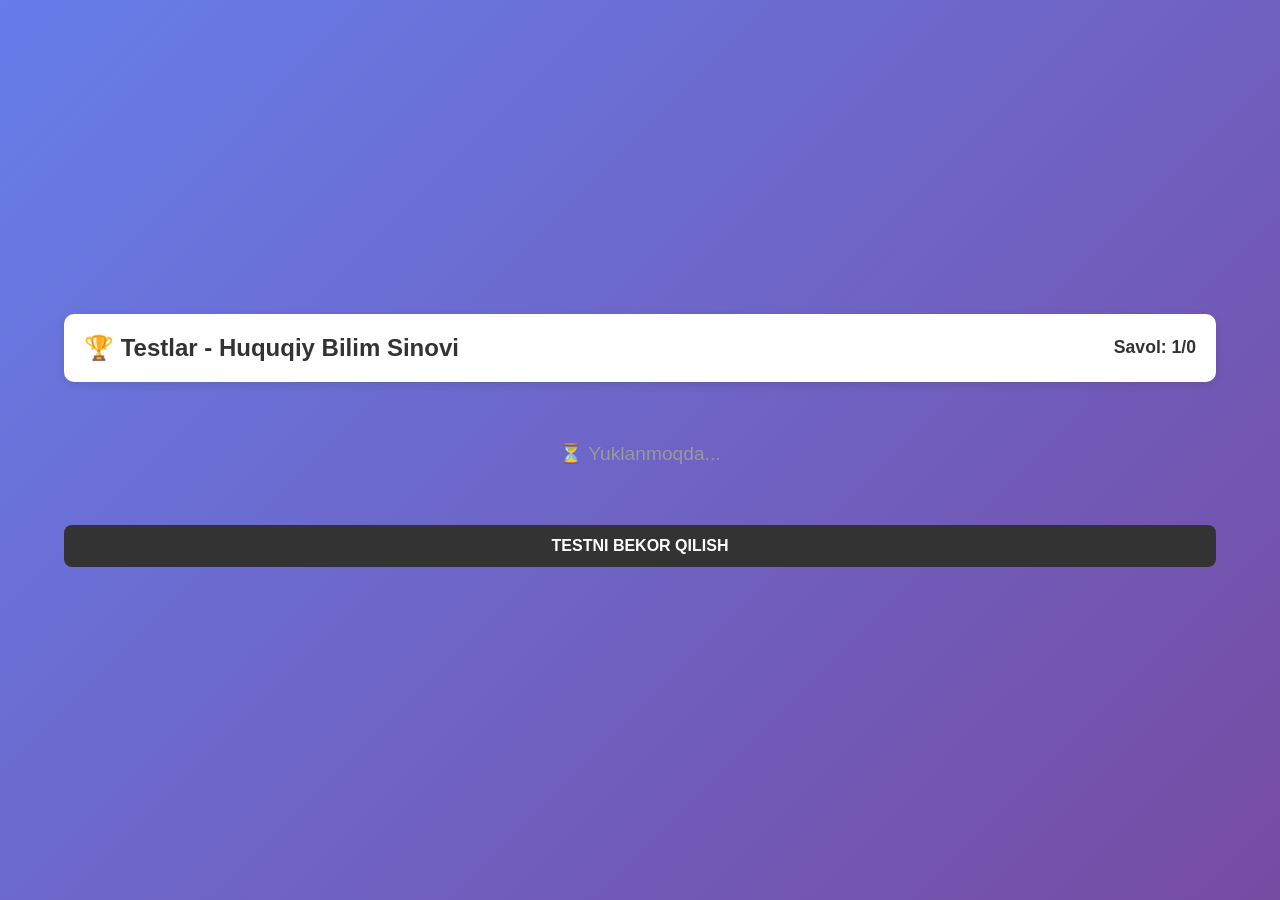
<file: templates/test.html>
<!DOCTYPE html>
<html lang="uz">
<head>
    <meta charset="UTF-8">
    <meta name="viewport" content="width=device-width, initial-scale=1.0">
    <title>Test</title>
    <link rel="stylesheet" href="/static/css/style.css">
</head>
<body>
    <div class="container">
        <div class="header">
            <h2>🏆 Testlar - Huquqiy Bilim Sinovi</h2>
            <div style="text-align: right;">
                <div id="testProgress" style="font-size: 1.1em; font-weight: bold;">Savol: <span id="currentQ">1</span>/<span id="totalQ">0</span></div>
            </div>
        </div>
        <div id="debugLog" style="font-size:0.9em;color:#666;margin-top:8px;text-align:left;display:none;"></div>
        <div id="loadingMessage" style="text-align: center; font-size: 1.2em; color: #999; padding: 30px;">
            ⏳ Yuklanmoqda...
        </div>
        
        <div id="testContent" class="quiz-container" style="display:none;">
        </div>
        
        <!-- TUGMALAR -->
        <div style="text-align: center; margin: 20px 0;">
            <button class="btn btn-success" id="submitBtn" onclick="submitAnswer()" style="display: none;">
                Javobni Tekshirish ✓
            </button>
            <button class="btn btn-primary" id="nextBtn" onclick="nextQuestion()" style="display: none;">
                Keyingi Savol →
            </button>
            <button class="btn btn-secondary" onclick="goBack()">
                Testni Bekor Qilish
            </button>
        </div>
        
        <!-- NATIJALAR SAHIFASI -->
        <div id="resultsPage" style="display: none;">
            <div class="quiz-container" style="text-align: center;">
                <h2 style="font-size: 2em; margin-bottom: 20px;">📊 Natijalar</h2>
                <div style="font-size: 3em; font-weight: bold; color: #4CAF50; margin-bottom: 20px;">
                    <span id="finalScore">0</span> / <span id="finalTotal">0</span>
                </div>
                <div style="font-size: 1.5em; margin-bottom: 30px;">
                    Sizning natijangiz: <strong id="percentage">0%</strong>
                </div>
                <div id="resultMessage" style="font-size: 1.3em; margin-bottom: 30px;"></div>
                <button class="btn btn-primary btn-large" onclick="goBack()">
                    Menyuga Qaytish
                </button>
            </div>
        </div>
    </div>

    <script>
        let allQuestions = [];
        let testQuestions = [];
        let currentIndex = 0;
        let correctCount = 0;
        let currentScore = 0; // Ball tizimi uchun maxsus o'zgaruvchi
        let selectedAnswer = null;
        const username = new URLSearchParams(window.location.search).get('username') || 'Guest';
        // Server-injected questions (fallback) — provided by app.py
        const SERVER_QUESTIONS = (typeof window !== 'undefined' && window.__SERVER_QUESTIONS__) || {{ questions|tojson | safe }};

        function showDebug(msg, isError) {
            const debug = document.getElementById('debugLog');
            if (debug) {
                debug.style.display = 'block';
                debug.textContent = msg;
                if (isError) debug.style.color = 'red';
            }
            console.log(msg);
        }

        window.addEventListener('load', function() {
            console.log('=== TEST PAGE LOADED ===');
            console.log('Username:', username);
            
            // Fayl tizimidan to'g'ridan-to'g'ri ochilganda absolyut URL ishlatish
            let apiUrl = '/api/questions';
            if (window.location.protocol === 'file:') {
                apiUrl = 'http://127.0.0.1:5005/api/questions';
                showDebug('Fayl tizimi orqali ochilgan. Local server URL: ' + apiUrl);
            }

            console.log('Fetching:', apiUrl);
            showDebug('📡 Savollarni yuklash...');

            // If server injected questions are available, use them immediately
            if (SERVER_QUESTIONS && Array.isArray(SERVER_QUESTIONS) && SERVER_QUESTIONS.length > 0) {
                showDebug('✓ Using server-injected questions (' + SERVER_QUESTIONS.length + ')');
                const questionsList = SERVER_QUESTIONS;
                // show raw
                const dbgEl2 = document.getElementById('debugLog');
                if (dbgEl2) { try { dbgEl2.style.display = 'block'; dbgEl2.textContent = JSON.stringify(questionsList, null, 2); dbgEl2.style.whiteSpace = 'pre-wrap'; } catch(e) { dbgEl2.textContent = 'Could not stringify server questions'; } }
                const useableQuestions = questionsList.filter(q => { return (q.type === 'multiple_choice' || q.type === 'fill_blank') && q.id && q.options; });
                allQuestions = useableQuestions;
                if (allQuestions.length === 0) {
                    showDebug('❌ Test savollari topilmadi (server-injected)', true);
                    const tcEl2 = document.getElementById('testContent');
                    if (tcEl2) { tcEl2.style.display = 'block'; tcEl2.innerHTML = '<p style="text-align:center; color:#999;">Test savollari topilmadi (barcha savollar dars turi).</p>'; }
                    const lm2 = document.getElementById('loadingMessage'); if (lm2) lm2.style.display = 'none';
                    return;
                }
                showDebug('✓ Test tayyor! Boshlanmoqda...');
                const lm3 = document.getElementById('loadingMessage'); if (lm3) lm3.style.display = 'none';
                const tcShow = document.getElementById('testContent'); if (tcShow) tcShow.style.display = 'block';
                selectRandomQuestions();
                return;
            }

            fetch(apiUrl, { 
                method: 'GET',
                headers: { 'Accept': 'application/json' }
            })
            .then(response => {
                console.log('✓ Response status:', response.status);
                if (!response.ok) {
                    throw new Error('HTTP ' + response.status + ' ' + response.statusText);
                }
                return response.json();
            })
            .then(data => {
                showDebug('✓ Server javob berdi.');
                
                const questionsList = Array.isArray(data) ? data : (data.questions || []);
                // Show raw questions in debug area for easier diagnosis
                const dbgEl = document.getElementById('debugLog');
                if (dbgEl) {
                    try { dbgEl.style.display = 'block'; dbgEl.textContent = JSON.stringify(questionsList, null, 2); dbgEl.style.whiteSpace = 'pre-wrap'; } catch(e) { dbgEl.textContent = 'Could not stringify data'; }
                }

                const useableQuestions = questionsList.filter(q => {
                    return (q.type === 'multiple_choice' || q.type === 'fill_blank') && q.id && q.options;
                });
                
                allQuestions = useableQuestions;
                
                if (allQuestions.length === 0) {
                    showDebug('❌ Test savollari topilmadi', true);
                    const tcEl = document.getElementById('testContent');
                    if (tcEl) { tcEl.style.display = 'block'; tcEl.innerHTML = '<p style="text-align:center; color:#999;">Test savollari topilmadi (barcha savollar dars turi).</p>'; }
                    const lm = document.getElementById('loadingMessage');
                    if (lm) lm.style.display = 'none';
                    return;
                }
                
                showDebug('✓ Test tayyor! Boshlanmoqda...');
                const dbgLog = document.getElementById('debugLog');
                if (dbgLog) dbgLog.style.display = 'none';
                const lm2 = document.getElementById('loadingMessage');
                if (lm2) lm2.style.display = 'none';
                selectRandomQuestions();
            })
            .catch(error => {
                console.error('❌ FETCH ERROR:', error);
                const displayError = "Tarmoq xatosi yoki server ishlamayapti. Iltimos serverni (app.py) ishga tushiring.";
                
                showDebug('❌ XATO: ' + displayError, true);
                const tcErr = document.getElementById('testContent');
                if (tcErr) { tcErr.style.display = 'block'; tcErr.innerHTML = '<p style="text-align:center; color:red;"><strong>XATO:</strong><br/>' + displayError + '<br/><br/><small>Testlarni yuklashda muammo yuzaga keldi.</small></p>'; }
                const lmErr = document.getElementById('loadingMessage');
                if (lmErr) lmErr.style.display = 'none';
            });
        });

        function selectRandomQuestions() {
            const shuffled = [...allQuestions].sort(() => Math.random() - 0.5);
            testQuestions = shuffled.slice(0, Math.min(20, shuffled.length));
            document.getElementById('totalQ').textContent = testQuestions.length;
            currentIndex = 0;
            correctCount = 0;
            currentScore = 0;
            if (testQuestions.length > 0) {
                showQuestion(0);
            } else {
                const tcEl2 = document.getElementById('testContent');
                if (tcEl2) { tcEl2.style.display = 'block'; tcEl2.innerHTML = '<p style="text-align:center; color:#999;">Test savollari topilmadi.</p>'; }
                const lm3 = document.getElementById('loadingMessage');
                if (lm3) lm3.style.display = 'none';
            }
        }

        function showQuestion(index) {
            if (index >= testQuestions.length) {
                finishTest();
                return;
            }

            currentIndex = index;
            selectedAnswer = null;
            document.getElementById('currentQ').textContent = index + 1;

            const question = testQuestions[index];
            const questionText = question.question || question.question_uz || question.sentence_uz || 'Savol mavjud emas';
            const hintText = question.type === 'fill_blank' ? 'Bo\'sh joyni to\'ldiring.' : 'To\'g\'ri javob variantini tanlang.';

            const contentHtml = `
                <div class="question-number">Savol ${index + 1} / ${testQuestions.length}</div>
                <div class="question-text">${questionText}</div>
                <div id="feedbackText" style="margin: 16px 0 0; font-size: 1.1em; font-weight:bold; color: #333;"></div>
                <div style="margin: 18px 0 8px; color: #555; font-style: italic;">${hintText}</div>
                <div id="optionsContainer" class="options"></div>
            `;

            const target = document.getElementById('testContent');
            target.innerHTML = contentHtml;

            const optionsContainer = document.getElementById('optionsContainer');
            question.options.forEach((option, idx) => {
                const button = document.createElement('button');
                button.type = 'button';
                button.className = 'option-btn';
                button.dataset.value = option;
                button.textContent = (question.type === 'multiple_choice' ? String.fromCharCode(65 + idx) + ') ' : '') + option;
                button.addEventListener('click', function() {
                    selectOption(this.dataset.value, this);
                });
                optionsContainer.appendChild(button);
            });

            const loadingMsg = document.getElementById('loadingMessage');
            if (loadingMsg) loadingMsg.style.display = 'none';
            const testContentEl = document.getElementById('testContent');
            if (testContentEl) testContentEl.style.display = 'block';
            document.getElementById('submitBtn').style.display = 'inline-block';
            document.getElementById('nextBtn').style.display = 'none';
        }

        function selectOption(answer, button) {
            selectedAnswer = answer;
            document.querySelectorAll('.option-btn').forEach(btn => btn.classList.remove('selected'));
            button.classList.add('selected');
        }

        function submitAnswer() {
            if (selectedAnswer === null) {
                alert('Iltimos, variantni tanlang!');
                return;
            }

            const question = testQuestions[currentIndex];
            let apiCheckUrl = '/api/check-answer';
            if (window.location.protocol === 'file:') {
                apiCheckUrl = 'http://127.0.0.1:5005/api/check-answer';
            }

            fetch(apiCheckUrl, {
                method: 'POST',
                headers: { 'Content-Type': 'application/json' },
                body: JSON.stringify({ question_id: question.id, answer: selectedAnswer, username: username })
            })
            .then(response => response.json())
            .then(data => {
                const selectedButton = document.querySelector('.option-btn.selected');
                const feedbackEl = document.getElementById('feedbackText');
                
                if (data.is_correct) {
                    correctCount++;
                    currentScore += 1; // To'g'ri javob uchun 1 ball qo'shiladi
                    selectedButton && selectedButton.classList.add('correct');
                    feedbackEl.textContent = '✓ To\'g\'ri javob! (+1 ball)';
                    feedbackEl.style.color = 'green';
                } else {
                    currentScore -= 1; // Noto'g'ri javob uchun 1 ball ayiriladi
                    selectedButton && selectedButton.classList.add('incorrect');
                    feedbackEl.textContent = '✗ Noto\'g\'ri javob. (-1 ball) ' + (data.explanation || '');
                    feedbackEl.style.color = 'red';
                    
                    document.querySelectorAll('.option-btn').forEach(btn => {
                        if (btn.textContent.trim().endsWith(data.correct_answer) || btn.textContent.includes(data.correct_answer)) {
                            btn.classList.add('correct');
                        }
                    });
                }
                
                document.querySelectorAll('.option-btn').forEach(btn => btn.disabled = true);
                document.getElementById('submitBtn').style.display = 'none';
                document.getElementById('nextBtn').style.display = 'inline-block';
            })
            .catch(error => {
                console.error('Xato:', error);
                document.getElementById('feedbackText').textContent = 'Xato yuz berdi. Qayta urinib ko\'ring.';
            });
        }

        function nextQuestion() {
            if (currentIndex + 1 >= testQuestions.length) {
                finishTest();
            } else {
                showQuestion(currentIndex + 1);
            }
        }

        function finishTest() {
            const total = testQuestions.length;
            const percentage = total ? Math.round((Math.max(0, currentScore) / total) * 100) : 0;
            let message = '';
            
            if (percentage >= 90) {
                message = '🌟 Ajoyib! Siz a\'lo natija oldingiz!';
            } else if (percentage >= 70) {
                message = '👍 Yaxshi! Davom eting!';
            } else if (percentage >= 50) {
                message = '📚 O\'rtacha. Yana mashq qiling!';
            } else {
                message = '💪 Yana urinib ko\'ring!';
            }

            document.getElementById('finalScore').textContent = currentScore;
            document.getElementById('finalTotal').textContent = total;
            document.getElementById('percentage').textContent = percentage + '%';
            document.getElementById('resultMessage').textContent = message;
            
            document.getElementById('testContent').style.display = 'none';
            document.getElementById('testProgress').style.display = 'none';
            document.getElementById('submitBtn').style.display = 'none';
            document.getElementById('nextBtn').style.display = 'none';
            document.getElementById('resultsPage').style.display = 'block';

            if (username && username !== 'Guest') {
                let apiResultUrl = '/api/test/result';
                if (window.location.protocol === 'file:') {
                    apiResultUrl = 'http://127.0.0.1:5005/api/test/result';
                }
                
                fetch(apiResultUrl, {
                    method: 'POST',
                    headers: { 'Content-Type': 'application/json' },
                    body: JSON.stringify({ username: username, correct: currentScore, total: total })
                }).catch(error => console.error('Natijani saqlashda xato:', error));
            }
        }

        function goBack() {
            if (window.location.protocol === 'file:') {
                window.history.back();
            } else {
                window.location.href = `/menu?username=${username}`;
            }
        }
    </script>
</body>
</html>
</file>
<file: static/css/style.css>
/* ========================================
   ENGLISH LEARNING APP - CSS STYLING
   ======================================== */

* {
    margin: 0;
    padding: 0;
    box-sizing: border-box;
}

/* ========================================
   ASOSIY RANGLAR VA FONTS
   ======================================== */

:root {
    --primary-color: #2196F3;      /* Asosiy ko'k */
    --success-color: #4CAF50;       /* Yashil - To'g'ri */
    --danger-color: #F44336;        /* Qizil - Noto'g'ri */
    --warning-color: #FF9800;       /* Sariq - Diqqat */
    --light-gray: #F5F5F5;         /* Och so'q */
    --dark-gray: #333333;          /* To'q qora */
    --text-color: #333333;
    --border-radius: 10px;
}

body {
    font-family: 'Segoe UI', Tahoma, Geneva, Verdana, sans-serif;
    background: linear-gradient(135deg, #667eea 0%, #764ba2 100%);
    color: var(--text-color);
    min-height: 100vh;
    display: flex;
    justify-content: center;
    align-items: center;
}

.container {
    width: 90%;
    max-width: 1200px;
    margin: 0 auto;
}

/* ========================================
   LOGIN SAHIFASI
   ======================================== */

.login-page {
    display: flex;
    justify-content: center;
    align-items: center;
}

.login-box {
    background: white;
    padding: 50px;
    border-radius: 15px;
    box-shadow: 0 10px 40px rgba(0, 0, 0, 0.3);
    text-align: center;
    width: 100%;
    max-width: 500px;
}

.app-title {
    font-size: 2.5em;
    margin-bottom: 10px;
    color: var(--primary-color);
}

.app-subtitle {
    font-size: 1.1em;
    color: #666;
    margin-bottom: 40px;
}

/* ========================================
   FORMA ELEMENTLARI
   ======================================== */

.form-group {
    margin-bottom: 20px;
}

.form-field {
    text-align: left;
    margin-bottom: 20px;
}

.form-field label {
    display: block;
    font-weight: bold;
    margin-bottom: 8px;
    font-size: 1.1em;
}

.input-field {
    width: 100%;
    padding: 15px;
    font-size: 1.1em;
    border: 2px solid #ddd;
    border-radius: 8px;
    transition: border-color 0.3s;
}

.input-field:focus {
    outline: none;
    border-color: var(--primary-color);
    box-shadow: 0 0 5px rgba(33, 150, 243, 0.3);
}

/* ========================================
   TUGMALAR
   ======================================== */

.btn {
    padding: 12px 25px;
    font-size: 1em;
    border: none;
    border-radius: 8px;
    cursor: pointer;
    transition: all 0.3s ease;
    font-weight: bold;
    text-transform: uppercase;
}

.btn-primary {
    background-color: var(--primary-color);
    color: white;
}

.btn-primary:hover {
    background-color: #1976D2;
    transform: translateY(-2px);
    box-shadow: 0 5px 15px rgba(33, 150, 243, 0.4);
}

.btn-secondary {
    background-color: var(--dark-gray);
    color: white;
    width: 100%;
    margin-top: 10px;
}

.btn-secondary:hover {
    background-color: #555;
    transform: translateY(-2px);
}

.btn-large {
    width: 100%;
    padding: 20px;
    font-size: 1.3em;
    margin-bottom: 15px;
}

.btn-small {
    padding: 8px 15px;
    font-size: 0.9em;
}

.btn-success {
    background-color: var(--success-color);
    color: white;
}

.btn-success:hover {
    background-color: #45a049;
}

.btn-danger {
    background-color: var(--danger-color);
    color: white;
}

.btn-danger:hover {
    background-color: #da190b;
}

/* ========================================
   MENYU SAHIFASI
   ======================================== */

.menu-page {
    padding: 30px 0;
}

.header {
    background: white;
    padding: 20px;
    border-radius: 10px;
    margin-bottom: 30px;
    display: flex;
    justify-content: space-between;
    align-items: center;
    box-shadow: 0 3px 10px rgba(0, 0, 0, 0.1);
}

.user-info h2 {
    font-size: 1.8em;
    color: var(--primary-color);
    margin-bottom: 5px;
}

.user-info p {
    font-size: 1.1em;
    color: #666;
}

.menu-grid {
    display: grid;
    grid-template-columns: repeat(auto-fit, minmax(250px, 1fr));
    gap: 25px;
    margin-bottom: 30px;
}

.menu-item {
    background: white;
    padding: 30px;
    border-radius: 10px;
    text-align: center;
    box-shadow: 0 5px 15px rgba(0, 0, 0, 0.1);
    transition: transform 0.3s, box-shadow 0.3s;
}

.menu-item:hover {
    transform: translateY(-10px);
    box-shadow: 0 10px 25px rgba(0, 0, 0, 0.2);
}

.menu-icon {
    font-size: 3em;
    margin-bottom: 15px;
}

.menu-item h3 {
    font-size: 1.5em;
    margin-bottom: 10px;
    color: var(--primary-color);
}

.menu-item p {
    color: #666;
    margin-bottom: 20px;
    font-size: 1em;
    line-height: 1.5;
}

.menu-item .btn {
    width: 100%;
}

/* ========================================
   ERROR VA SUCCESS XABARLARI
   ======================================== */

.error-message {
    background-color: var(--danger-color);
    color: white;
    padding: 15px;
    border-radius: 8px;
    margin-top: 15px;
    display: none;
    font-weight: bold;
}

.success-message {
    background-color: var(--success-color);
    color: white;
    padding: 15px;
    border-radius: 8px;
    margin-bottom: 15px;
    font-weight: bold;
}

/* ========================================
   QUIZ/SAVOLLARGA JAVOB BERISH
   ======================================== */

.quiz-container {
    background: white;
    padding: 40px;
    border-radius: 10px;
    box-shadow: 0 5px 15px rgba(0, 0, 0, 0.1);
    margin-bottom: 30px;
}

.question-number {
    color: var(--primary-color);
    font-weight: bold;
    margin-bottom: 10px;
}

.question-text {
    font-size: 1.5em;
    font-weight: bold;
    margin-bottom: 25px;
    color: var(--text-color);
}

.options {
    display: grid;
    grid-template-columns: 1fr;
    gap: 15px;
    margin-bottom: 30px;
}

.option-btn {
    padding: 15px 20px;
    font-size: 1.1em;
    text-align: left;
    background-color: var(--light-gray);
    border: 2px solid #ddd;
    border-radius: 8px;
    cursor: pointer;
    transition: all 0.3s;
}

.option-btn:hover {
    background-color: #e0e0e0;
    border-color: var(--primary-color);
}

.option-btn.selected {
    background-color: var(--primary-color);
    color: white;
    border-color: var(--primary-color);
}

.option-btn.correct {
    background-color: var(--success-color);
    color: white;
    border-color: var(--success-color);
}

.option-btn.incorrect {
    background-color: var(--danger-color);
    color: white;
    border-color: var(--danger-color);
}

/* ========================================
   FEEDBACK
   ======================================== */

.feedback-box {
    padding: 20px;
    border-radius: 8px;
    margin-top: 20px;
    display: none;
}

.feedback-box.correct {
    background-color: #E8F5E9;
    border-left: 5px solid var(--success-color);
}

.feedback-box.incorrect {
    background-color: #FFEBEE;
    border-left: 5px solid var(--danger-color);
}

.feedback-title {
    font-weight: bold;
    font-size: 1.1em;
    margin-bottom: 8px;
}

.feedback-correct .feedback-title {
    color: var(--success-color);
}

.feedback-incorrect .feedback-title {
    color: var(--danger-color);
}

/* ========================================
   STATISTIKA SAHIFASI
   ======================================== */

.stats-grid {
    display: grid;
    grid-template-columns: repeat(auto-fit, minmax(200px, 1fr));
    gap: 20px;
    margin-bottom: 30px;
}

.stat-card {
    background: white;
    padding: 25px;
    border-radius: 10px;
    text-align: center;
    box-shadow: 0 3px 10px rgba(0, 0, 0, 0.1);
}

.stat-number {
    font-size: 2.5em;
    font-weight: bold;
    color: var(--primary-color);
    margin-bottom: 10px;
}

.stat-label {
    font-size: 1.1em;
    color: #666;
}

/* ========================================
   RESPONSIVE DESIGN
   ======================================== */

@media (max-width: 768px) {
    .menu-grid {
        grid-template-columns: 1fr;
    }
    
    .header {
        flex-direction: column;
        text-align: center;
        gap: 15px;
    }
    
    .btn-small {
        width: 100%;
    }
    
    .app-title {
        font-size: 1.8em;
    }
    
    .quiz-container {
        padding: 20px;
    }
    
    .question-text {
        font-size: 1.2em;
    }
}

/* ========================================
   ANIMATIONS
   ======================================== */

@keyframes slideIn {
    from {
        opacity: 0;
        transform: translateY(20px);
    }
    to {
        opacity: 1;
        transform: translateY(0);
    }
}

.menu-item, .quiz-container {
    animation: slideIn 0.5s ease;
}
</file>
